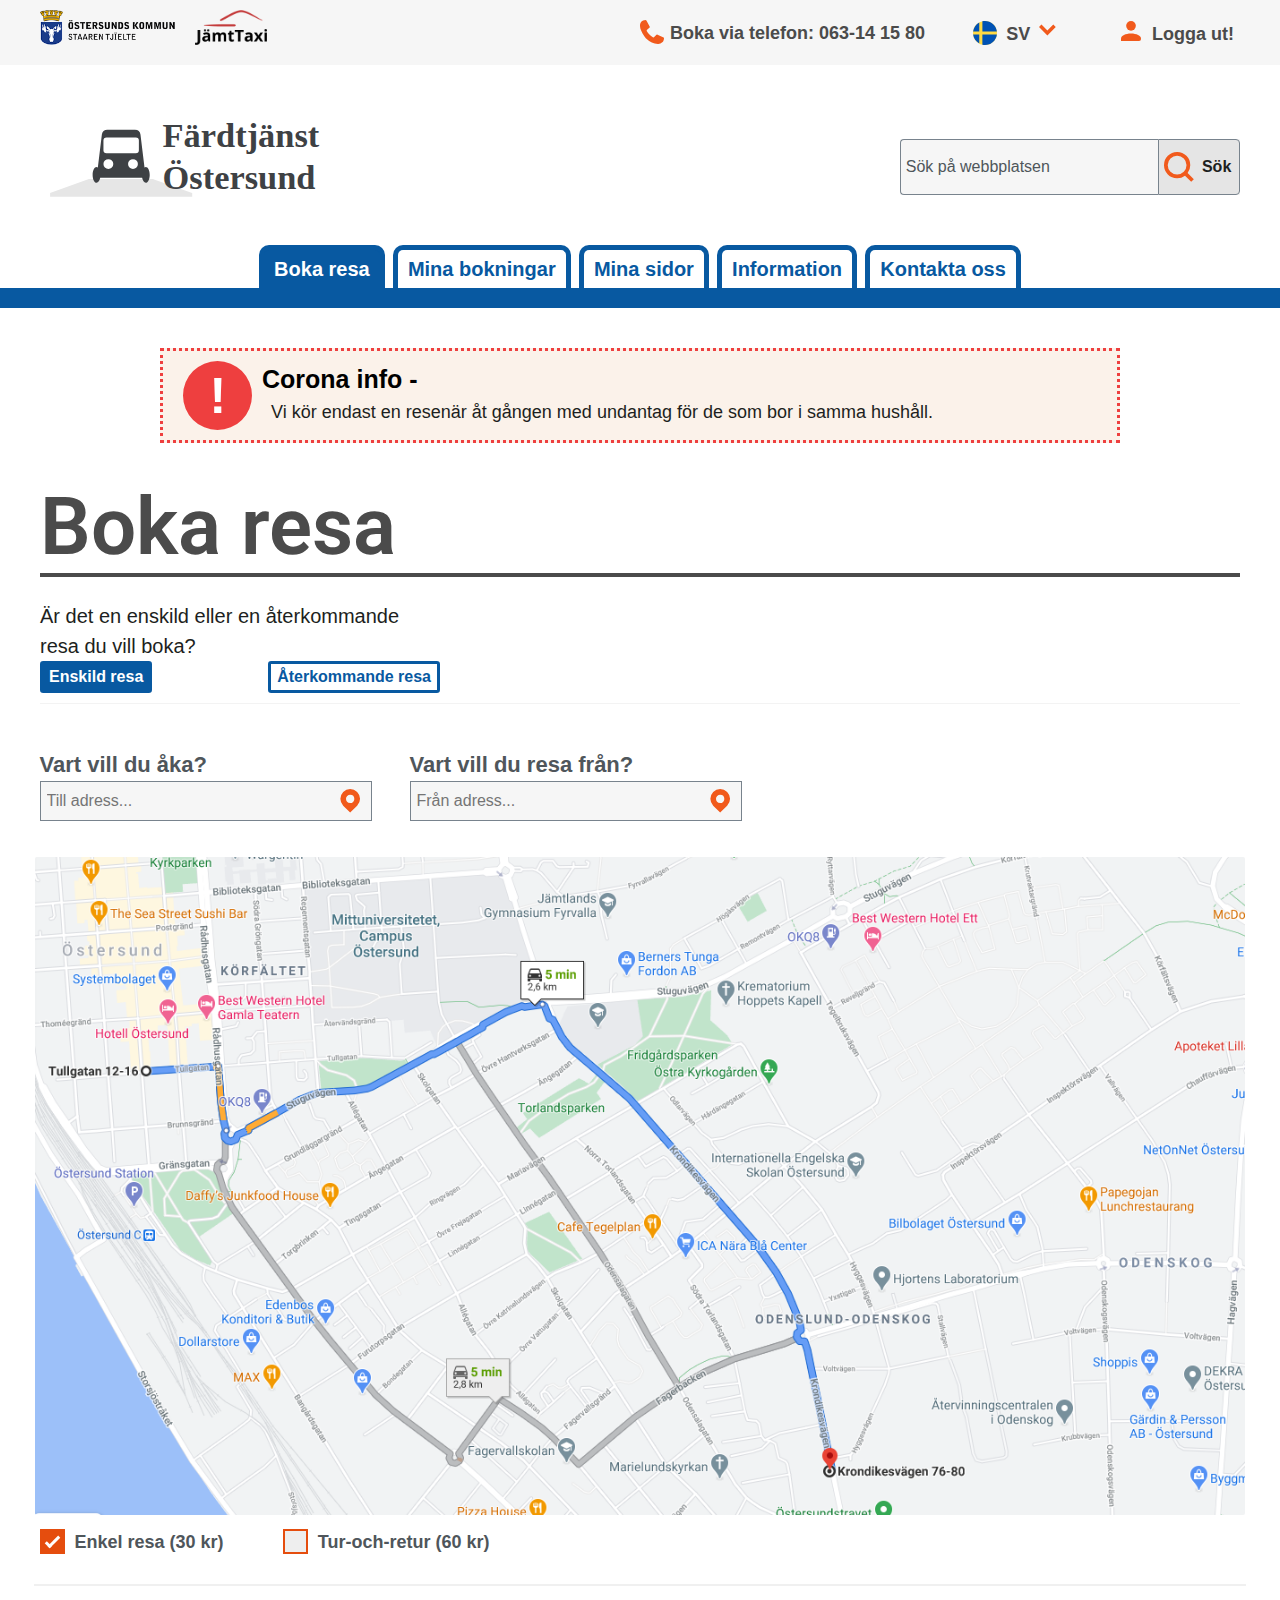
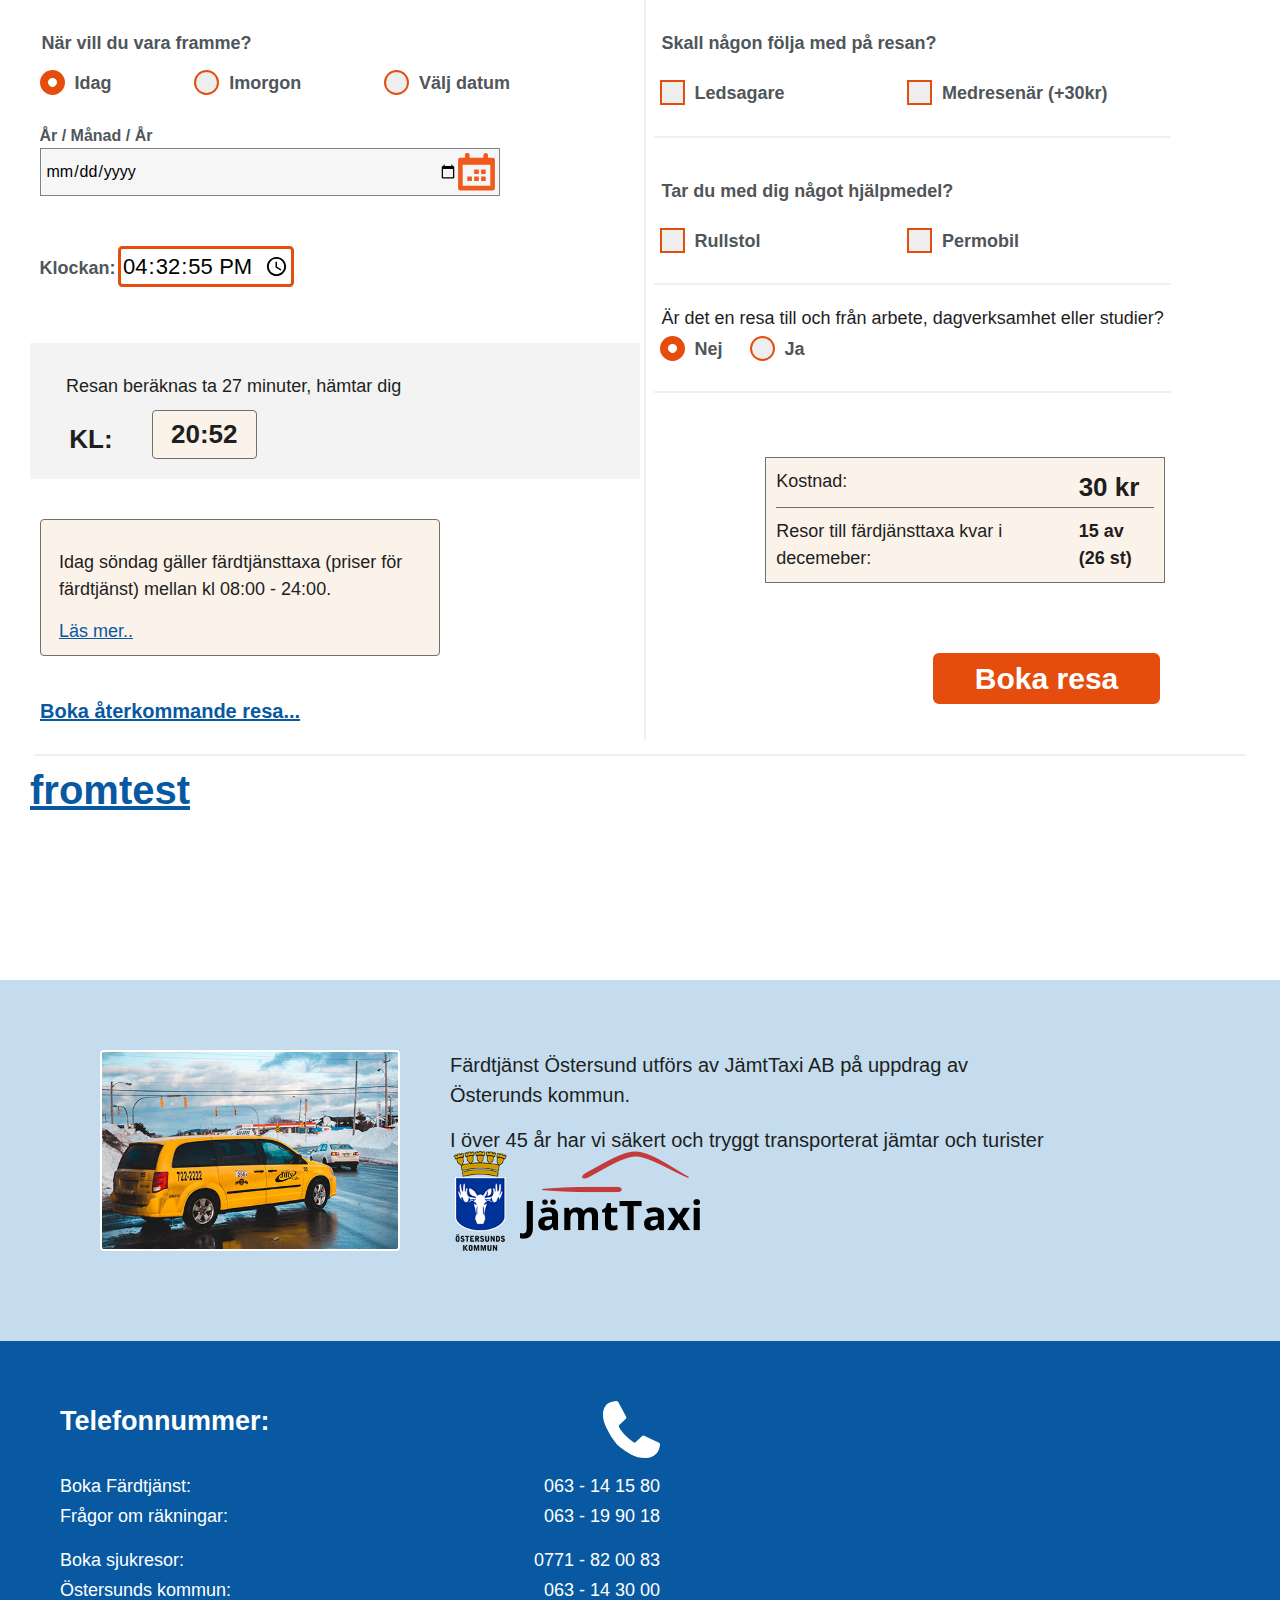
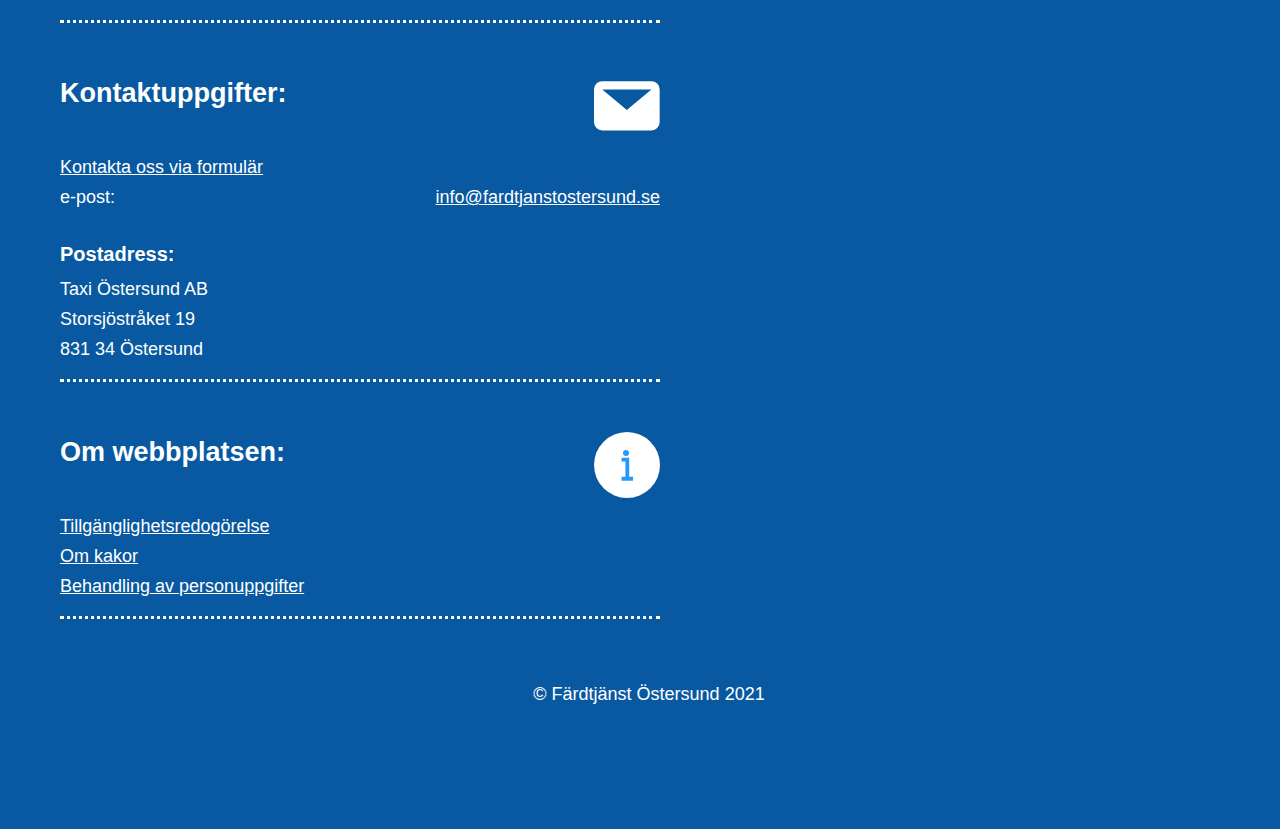
<file: index.html>
<!DOCTYPE html>
<html lang="en">
  <head>
    <meta charset="UTF-8" />
    <meta http-equiv="X-UA-Compatible" content="IE=edge" />
    <meta name="viewport" content="width=device-width, initial-scale=1.0" />
    <link rel="stylesheet" href="css/style.css" />
    <title>Färdtjänst Östersund - Boka din resa här.</title>
  </head>
  <body>
    <header>
      <!--Only small blue line form mobile-->
      <div class="mobileTopLine"></div>
      <!-- uses max-width class 1220px-->
      <div class="mainHeaderWrapper">
        <!--Logotype, search-->
        <div class="mainHeaderArea1 maxWidth">
          <div class="logoWrapper">
            <a href="index.html">
              <img
                src="images/fardtjanst-logo.svg"
                alt="Logotyp Östersunds färdtjänst"
              />
            </a>
          </div>
          <div class="searchFieldWrapper">
            <form class="searchForm">
              <div class="fieldWrapper">
                <div class="inputWrapper">
                  <input
                    type="text"
                    id="searchInput"
                    class="inputField"
                    placeholder=" "
                  />
                  <label
                    id="searchInputLabel"
                    for="searchInput"
                    class="inputLabel"
                    >Sök på webbplatsen</label
                  >
                </div>
                <button
                  class="searchBtn"
                  aria-label="Sök"
                  aria-expanded="false"
                >
                  <span class="flexSpan">
                    <img
                      src="images/search_orange.svg"
                      alt="Förstoringsglas till sökknapp"
                    /><span class="btnText">Sök</span>
                  </span>
                </button>
              </div>
            </form>
          </div>
          <div class="searchAndMenuWrapper">
            <div class="searchWrapper">
              <button
                class="expandSearchBtn"
                aria-label="Sök"
                aria-expanded="false"
              >
                <img
                  src="images/search_orange.svg"
                  alt="Förstoringsglas till sökknapp"
                /><span class="btnText">Sök</span>
              </button>
            </div>
            <div class="hamburgerWrapper">
              <button
                aria-label="Öppna meny"
                class="hamburgerBtn btnText"
                aria-expanded="false"
              >
                <img
                  src="images/HamburgerMenu.svg"
                  alt="Menyknapp, öppna meny"
                />
              </button>
            </div>
          </div>
        </div>
        <div class="navHolder">
          <div class="mobileTopLine"></div>
          <nav role="navigation" aria-label="Primary menu">
            <div class="closeBtnWrapper">
              <button
                aria-label="Stäng meny"
                onclick="closeFunction()"
                class="closeBtn BtnText"
              >
                <img
                  src="images/Close.svg"
                  alt="Ikon för att stänga naviagationen"
                />
              </button>
            </div>
            <div class="verticalDiv">
              <ul>
                <li class="activeLi">
                  <a class="menuText" href="#start">Boka resa</a>
                </li>
                <li>
                  <a class="menuText" href="#start">Mina bokningar</a>
                </li>
                <li>
                  <a class="menuText" href="#start">Mina sidor</a>
                </li>
                <li>
                  <a class="menuText" href="#start">Information</a>
                </li>
                <li>
                  <a class="menuText" href="#start">Kontakta oss</a>
                </li>
                <li>
                  <a class="menuText" href="#start">Logga ut</a>
                </li>
              </ul>
            </div>
          </nav>
          <div class="blueLine"></div>
        </div>
        <!-- End mainHeaderWrapper-->
      </div>
      <!-- Full Max width-->
      <div class="topBarContainer">
        <!-- Max width 1220px-->
        <div class="topBar maxWidth">
          <!-- For icons and stuff, only show on screensize 500px and more-->
          <div class="leftHolderTopBar">
            <div class="topBarLogos">
              <a href="#" aria-hidden="true" tabindex="-1">
                <img
                  src="images/ostersunds-kommun-w250.png"
                  alt="Logotyp Östersunds kommun"
                />
              </a>
            </div>
            <div class="topBarLogos" aria-hidden="true">
              <a href="#" aria-hidden="true" tabindex="-1">
                <img src="images/jamttaxi_2.png" alt="Logotyp Jämttaxi AB" />
              </a>
            </div>
          </div>
          <div class="rightHolderTopBar">
            <ul>
              <li>
                <div
                  class="phoneDiv"
                  tabindex="1"
                  aria-labelledby="telefonBokning"
                >
                  <span>
                    <img
                      class="flagga"
                      src="images/Phone.svg"
                      alt="ikon telefon"
                    />
                  </span>
                  <span id="telefonBokning" class="spanInfoBtnText">
                    Boka via telefon: 063-14 15 80</span
                  >
                </div>
              </li>
              <li>
                <button
                  class="langDiv"
                  tabindex="1"
                  aria-label="Öppna meny för att välja språk"
                >
                  <span>
                    <img
                      class="flagga"
                      src="images/sweden-svgrepo-com.svg"
                      alt="ikon svenska flaggan"
                    />
                  </span>
                  <span class="spanInfoBtnText"> SV </span>
                  <span>
                    <img
                      class="downArrow"
                      src="images/Down arrow small.svg"
                      alt="ikon nedåtpil"
                    />
                  </span>
                </button>
              </li>
              <li>
                <button tabindex="1" class="logOutBtn" aria-labelledby="logOut">
                  <img
                    src="images/Profile.svg"
                    alt="Figur föreställande en gubbe"
                  />
                  <span id="logOut" class="spanInfoBtnText">Logga ut!</span>
                </button>
              </li>
            </ul>
          </div>
        </div>
      </div>
      <div class="extraInfoContainer maxWidth">
        <div class="extraInfoWrapper">
          <div class="warningIconWrapper">
            <img src="images/varning.svg" alt="Varningsskylt" />
          </div>
          <div tabindex="0" class="infoTextWrapper">
            <h2>Corona info -</h2>
            <p>
              Vi kör endast en resenär åt gången med undantag för de som bor i
              samma hushåll.
            </p>
          </div>
        </div>
      </div>
    </header>
    <main class="maxWidth">
      <div class="mainWrapper">
        <section class="mainHeader">
          <h1 id="boka" tabindex="0">Boka resa</h1>

          <nav id="typeOfTrip" role="navigation" aria-label="Secondary menu">
            <p id="sec-nav-text">
              Är det en enskild eller en återkommande resa du vill boka?
            </p>
            <ul class="ulTypeOfTrip" aria-labelledby="sec-nav-text">
              <li>
                <button class="bookBtn bookBtnActive">Enskild resa</button>
              </li>
              <li>
                <button class="bookBtn bookBtnNonActive">
                  Återkommande resa
                </button>
              </li>
            </ul>
          </nav>
        </section>
        <form class="mainForms" aria-labelledby="boka">
          <fieldset class="fieldAddress fieldSetting">
            <legend>Välj adress att åka till och från</legend>
            <div class="addressContainer">
              <div class="addressWrapper">
                <label class="h2Label" for="addressTo">
                  Vart vill du åka?
                </label>
                <br />
                <div class="inputFieldsIconWrapper">
                  <input
                    type="text"
                    id="addressTo"
                    placeholder="Till adress..."
                  />
                  <div class="inputIconWrapper">
                    <img
                      src="images/Places.svg"
                      alt="Ikon som illustrerar plats"
                    />
                  </div>
                </div>
              </div>
              <div class="addressWrapper">
                <label class="h2Label" for="addressPickupinput">
                  Vart vill du resa från?
                </label>
                <br />
                <div class="inputFieldsIconWrapper">
                  <input
                    type="text"
                    id="addressPickupinput"
                    placeholder="Från adress..."
                  />
                  <div class="inputIconWrapper">
                    <img
                      src="images/Places.svg"
                      alt="Ikon som illustrerar plats"
                    />
                  </div>
                </div>
              </div>
            </div>
          </fieldset>
          <div class="mapImgWrapper">
            <img
              src="images/karta.png"
              alt="Bild på karta att välja vart du vill resa till och från"
            />
          </div>
          <fieldset class="fieldSetting fieldSetting2">
            <legend>Enkel eller tur-och-retur resa?</legend>

            <div class="checkBoxWrapper">
              <label class="labelContainer h2Label h3Label"
                >Enkel resa (30 kr)
                <input
                  type="radio"
                  checked="checked"
                  name="radioBoxTravelType"
                />
                <span class="checkmark"></span>
              </label>
              <label class="labelContainer h2Label h3Label"
                >Tur-och-retur (60 kr)
                <input type="radio" name="radioBoxTravelType" />
                <span class="checkmark"></span>
              </label>
            </div>
          </fieldset>
          <div class="lineDiv"></div>
          <div class="bigScreenDubbelRows">
            <div class="rowLeftIndex">
              <fieldset
                class="fieldSetting maxField"
                aria-labelledby="legendWhen"
                tabindex="0"
              >
                <legend id="legendWhen" class="showLegend">
                  När vill du vara framme?
                </legend>
                <div class="dateWrapper">
                  <div class="dateBoxWrapper">
                    <label
                      id="labelToday"
                      class="labelContainer dateLabel h2Label h3Label"
                    >
                      Idag
                      <input type="radio" checked="checked" name="radio" />
                      <span class="checkmark radioStyle"></span>
                    </label>
                    <label class="labelContainer dateLabel h2Label h3Label"
                      >Imorgon
                      <input type="radio" name="radio" />
                      <span class="checkmark radioStyle"></span>
                    </label>
                    <label class="labelContainer dateLabel h2Label h3Label"
                      >Välj datum
                      <input type="radio" name="radio" />
                      <span class="checkmark radioStyle"></span>
                    </label>
                  </div>
                  <div class="dateInWrapper">
                    <label for="inDate">År / Månad / År</label>
                    <div class="inputFieldsIconWrapper">
                      <input
                        class="inputSettings"
                        type="date"
                        id="inDate"
                        name="inDate"
                        role="dialog"
                      />
                      <img
                        src="images/Calendar.svg"
                        alt="Ikon föreställande kalender"
                      />
                    </div>
                  </div>
                  <label class="h3Label" for="timeIn">Klockan:</label>
                  <input
                    class="inputTime"
                    type="time"
                    value="16:32:55"
                    id="timeIn"
                    name="timeIn"
                    min="00:00"
                    max="23:59"
                    required
                  />
                </div>
              </fieldset>

              <div
                class="takeTimeWrapper"
                tabindex="0"
                role="contentinfo"
                aria-labelledby="pWhen klockanText timeWhen"
              >
                <p id="pWhen">Resan beräknas ta 27 minuter, hämtar dig</p>
                <div class="klockanWrapp">
                  <span id="klockanText">KL:</span>
                  <div class="klBackground">
                    <span id="timeWhen">20:52</span>
                  </div>
                </div>
              </div>
              <div class="taxainfo" tabindex="0" aria-labelledby="ptaxiInfo">
                <p id="ptaxiInfo">
                  Idag söndag gäller färdtjänsttaxa (priser för färdtjänst)
                  mellan kl 08:00 - 24:00.
                </p>
                <a class="underLineLink" href="#">Läs mer..</a>
              </div>
              <h2 class="aterkommandeLink">
                <a href="#">Boka återkommande resa...</a>
              </h2>
            </div>
            <div class="lineDiv"></div>
            <div class="rowRightIndex">
              <fieldset
                class="fieldSetting"
                aria-labelledby="legendCompany"
                tabindex="0"
              >
                <legend id="legendCompany" class="showLegend">
                  Skall någon följa med på resan?
                </legend>
                <div class="checkBoxWrapper padding-top">
                  <label class="labelContainer labelProcent h2Label h3Label"
                    >Ledsagare
                    <input type="checkbox" />
                    <span class="checkmark"></span>
                  </label>
                  <label class="labelContainer labelProcent h2Label h3Label"
                    >Medresenär (+30kr)
                    <input type="checkbox" />
                    <span class="checkmark"></span>
                  </label>
                </div>
              </fieldset>
              <div class="lineDiv"></div>
              <fieldset
                class="fieldSetting"
                aria-labelledby="legendHelp"
                tabindex="0"
              >
                <legend id="legendHelp" class="showLegend">
                  Tar du med dig något hjälpmedel?
                </legend>
                <div class="checkBoxWrapper padding-top">
                  <label class="labelContainer labelProcent h2Label h3Label"
                    >Rullstol
                    <input type="checkbox" />
                    <span class="checkmark"></span>
                  </label>
                  <label class="labelContainer labelProcent h2Label h3Label"
                    >Permobil
                    <input type="checkbox" />
                    <span class="checkmark"></span>
                  </label>
                </div>
              </fieldset>
              <div class="lineDiv"></div>
              <fieldset
                class="fieldSetting fieldSetting2 workTravelField"
                aria-labelledby="legendTypeOfTravel"
                tabindex="0"
              >
                <legend id="legendTypeOfTravel" class="showLegend">
                  Är det en resa till och från arbete, dagverksamhet eller
                  studier?
                </legend>

                <div class="checkBoxWrapper">
                  <label class="labelContainer h2Label h3Label"
                    >Nej
                    <input type="radio" checked="checked" name="radioWork" />
                    <span class="checkmark radioStyle"></span>
                  </label>
                  <label class="labelContainer h2Label h3Label"
                    >Ja
                    <input type="radio" name="radioWork" />
                    <span class="checkmark radioStyle"></span>
                  </label>
                </div>
              </fieldset>
              <div class="lineDiv"></div>
              <div class="flexWidht">
                <div
                  class="checkOutWrapper"
                  tabindex="0"
                  aria-labelledby="sum somInkr travelLeft numberTravelLeft"
                >
                  <div class="flexCheckout"></div>
                  <div class="checkOutFlex priceWrapper">
                    <span id="sum" class="spanOne">Kostnad:</span
                    ><span id="somInkr" class="spanTwo">30 kr</span>
                  </div>
                  <div class="checkOutFlex travelsLeftWrapper">
                    <span id="travelLeft"
                      >Resor till färdjänsttaxa kvar i decemeber:</span
                    ><span id="numberTravelLeft">15 av (26 st)</span>
                  </div>
                </div>
              </div>
              <div class="bookWrapper">
                <a class="underLineLink" href="#återkommande"
                  >Boka återkommande resa</a
                >
                <button type="submit" class="standardBtn accentBtn">
                  Boka resa
                </button>
              </div>
            </div>
          </div>
        </form>
      </div>
      <div class="lineDiv"></div>
      <h2><a href="formtest.html">fromtest</a></h2>
    </main>
    <!--FOOTER-->
    <footer>
      <div class="lightBlueFooter">
        <div class="lightBlueFooterWrapper maxWidth">
          <div class="imgLightBlue">
            <img src="images/taxi_bild1.jpg" alt="Bild på taxibil" />
          </div>
          <div class="taxiInfo">
            <div class="taxiP">
              <p>
                Färdtjänst Östersund utförs av JämtTaxi AB på uppdrag av
                Österunds kommun.
              </p>
              <br />
              <p>
                I över 45 år har vi säkert och tryggt transporterat jämtar och
                turister
              </p>
            </div>
            <div class="taxiLogosWrapper">
              <div class="positionTaxi">
                <div class="imgHolder">
                  <div class="wrapImg">
                    <img
                      class="ostersund-img"
                      src="images/osd_kommun_beskuren.png"
                      alt="Östersunds kommunvapen, ikon"
                    />
                  </div>
                </div>
                <div class="imgHolder bottomImg">
                  <div class="wrapImg">
                    <img src="images/jamttaxi_2.png" alt="Jämttaxi logotyp" />
                  </div>
                </div>
              </div>
            </div>
          </div>
        </div>
      </div>
      <div class="blueFooter">
        <div class="blueFooterWrapper maxWidth">
          <div class="teleWrapper">
            <div class="teleHeaderIcon">
              <h2>Telefonnummer:</h2>
              <img src="images/Phone-white.svg" alt="Ikon, telefon" />
            </div>
            <ul class="li-p-wrapper" tabindex="0">
              <li>
                <p>Boka Färdtjänst:</p>
                <p>063 - 14 15 80</p>
              </li>
              <li>
                <p>Frågor om räkningar:</p>
                <p>063 - 19 90 18</p>
              </li>
              <li class="li-extra-padding">
                <p>Boka sjukresor:</p>
                <p>0771 - 82 00 83</p>
              </li>
              <li>
                <p>Östersunds kommun:</p>
                <p>063 - 14 30 00</p>
              </li>
            </ul>
          </div>
          <div class="teleWrapper">
            <div class="teleHeaderIcon">
              <h2>Kontaktuppgifter:</h2>
              <img src="images/Messages_white.svg" alt="Ikon, brev" />
            </div>
            <ul class="li-p-wrapper" tabindex="0">
              <li>
                <a class="whiteLink" href="#">Kontakta oss via formulär</a>
              </li>
              <li>
                <p>e-post:</p>
                <a class="whiteLink" href="mailto:info@fardtjanstostersund.se"
                  >info@fardtjanstostersund.se</a
                >
              </li>
            </ul>
            <h3 id="postAddress">Postadress:</h3>
            <ul class="li-p-wrapper" tabindex="0" aria-labelledby="postAddress">
              <li>
                <p>Taxi Östersund AB</p>
              </li>
              <li>
                <p>Storsjöstråket 19</p>
              </li>
              <li>
                <p>831 34 Östersund</p>
              </li>
            </ul>
          </div>
          <!---->
          <div class="teleWrapper">
            <div class="teleHeaderIcon">
              <h2>Om webbplatsen:</h2>
              <img src="images/Info_icon_white.svg" alt="Ikon, Information" />
            </div>
            <ul class="li-p-wrapper" tabindex="0">
              <li>
                <a class="whiteLink" href="#">Tillgänglighetsredogörelse</a>
              </li>
              <li>
                <a class="whiteLink" href="#">Om kakor</a>
              </li>
              <li>
                <a class="whiteLink" href="#">Behandling av personuppgifter</a>
              </li>
            </ul>
          </div>
          <!---->
          <div class="copyRightWrapper">
            <div class="textCopy">
              <p>&copy; Färdtjänst Östersund 2021</p>
            </div>
          </div>
        </div>
      </div>
    </footer>
    <script src="js/main.js"></script>
  </body>
</html>
</file>
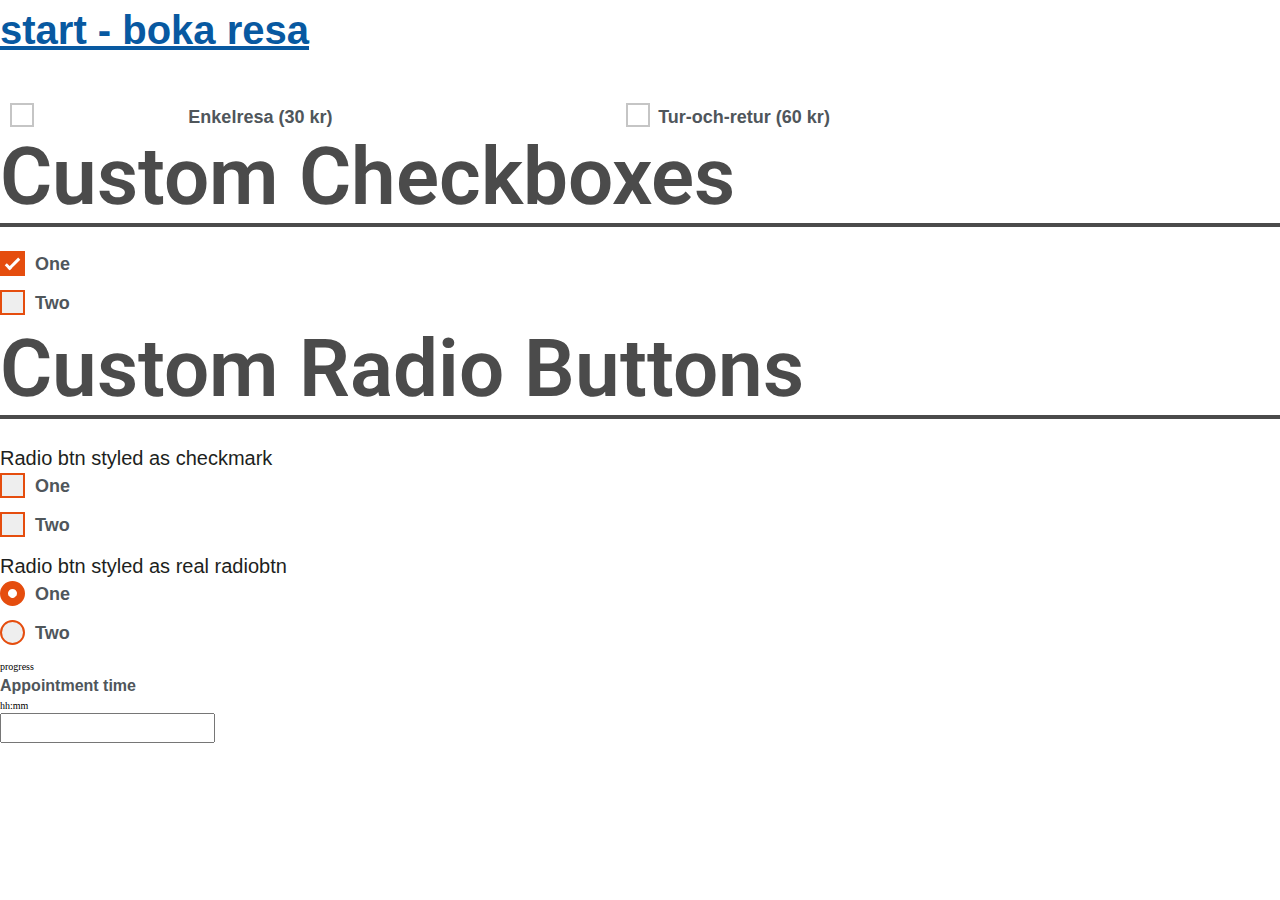
<file: formtest.html>
<!DOCTYPE html>
<html lang="en">
  <head>
    <meta charset="UTF-8" />
    <meta http-equiv="X-UA-Compatible" content="IE=edge" />
    <meta name="viewport" content="width=device-width, initial-scale=1.0" />
    <link rel="stylesheet" href="css/style.css" />
    <title>Färdtjänst Östersund - Boka din resa här.</title>
  </head>
  <body>
    <header>
      <h2><a href="index.html">start - boka resa</a></h2>
    </header>
    <main>
      <div class="mainWrapper">
        <form>
          <fieldset class="fieldReturn fieldSetting">
            <legend>Enkel eller tur-och-retur resa?</legend>
            <div class="flexCheckBoxesWrapper">
              <div class="checkBoxWrapper"></div>

              <div class="c-checkbox c-checkbox--svg">
                <input class="sr-only" id="cs1" type="checkbox" />
                <label
                  for="cs1"
                  class="
                    h2Label
                    h3Label
                    c-checkbox__label c-checkbox__label--svg
                  "
                  for="cs"
                >
                  <svg viewBox="0 0 100 100">
                    <path
                      class="path"
                      fill="none"
                      stroke="#000"
                      stroke-width="13"
                      stroke-linecap="round"
                      stroke-linejoin="round"
                      stroke-miterlimit="10"
                      d="M12.1 52.1l24.4 24.4 53-53"
                    />
                  </svg>
                  Enkelresa (30 kr)
                </label>
                <div class="c-checkbox c-checkbox--svg">
                  <input class="sr-only" id="cs2" type="checkbox" />
                  <label
                    for="cs2"
                    class="
                      h2Label
                      h3Label
                      c-checkbox__label c-checkbox__label--svg
                    "
                    for="cs"
                  >
                    <svg viewBox="0 0 100 100">
                      <path
                        class="path"
                        fill="none"
                        stroke="#000"
                        stroke-width="13"
                        stroke-linecap="round"
                        stroke-linejoin="round"
                        stroke-miterlimit="10"
                        d="M12.1 52.1l24.4 24.4 53-53"
                      />
                    </svg>
                    Tur-och-retur (60 kr)
                  </label>
                </div>
                <br />
              </div>
            </div>
          </fieldset>
          <h1>Custom Checkboxes</h1>
          <label class="labelContainer h2Label h3Label"
            >One
            <input type="checkbox" checked="checked" />
            <span class="checkmark"></span>
          </label>
          <label class="labelContainer h2Label h3Label"
            >Two
            <input type="checkbox" />
            <span class="checkmark"></span>
          </label>
          <h1>Custom Radio Buttons</h1>
          <p>Radio btn styled as checkmark</p>
          <label class="labelContainer h2Label h3Label"
            >One
            <input type="radio" checked="checked" name="radio" />
            <span class="checkmark"></span>
          </label>
          <label class="labelContainer h2Label h3Label"
            >Two
            <input type="radio" name="radio" />
            <span class="checkmark"></span>
          </label>
          <p>Radio btn styled as real radiobtn</p>
          <label class="labelContainer h2Label h3Label"
            >One
            <input type="radio" checked="checked" name="radio" />
            <span class="checkmark radioStyle"></span>
          </label>
          <label class="labelContainer h2Label h3Label"
            >Two
            <input type="radio" name="radio" />
            <span class="checkmark radioStyle"></span>
          </label>
        </form>
        <div
          id="percent-loaded"
          role="progressbar"
          aria-valuenow="75"
          aria-valuemin="0"
          aria-valuemax="100"
        >
          progress
        </div>

        <div class="usa-form-group">
          <label
            class="usa-label"
            id="appointment-time-label"
            for="appointment-time"
            >Appointment time</label
          >
          <div class="usa-hint" id="appointment-time-hint">hh:mm</div>
          <div class="usa-time-picker">
            <input
              class="usa-input"
              id="appointment-time"
              name="appointment-time"
              type="text"
              aria-describedby="appointment-time-label appointment-time-hint"
            />
          </div>
        </div>
      </div>
    </main>
  </body>
</html>
</file>
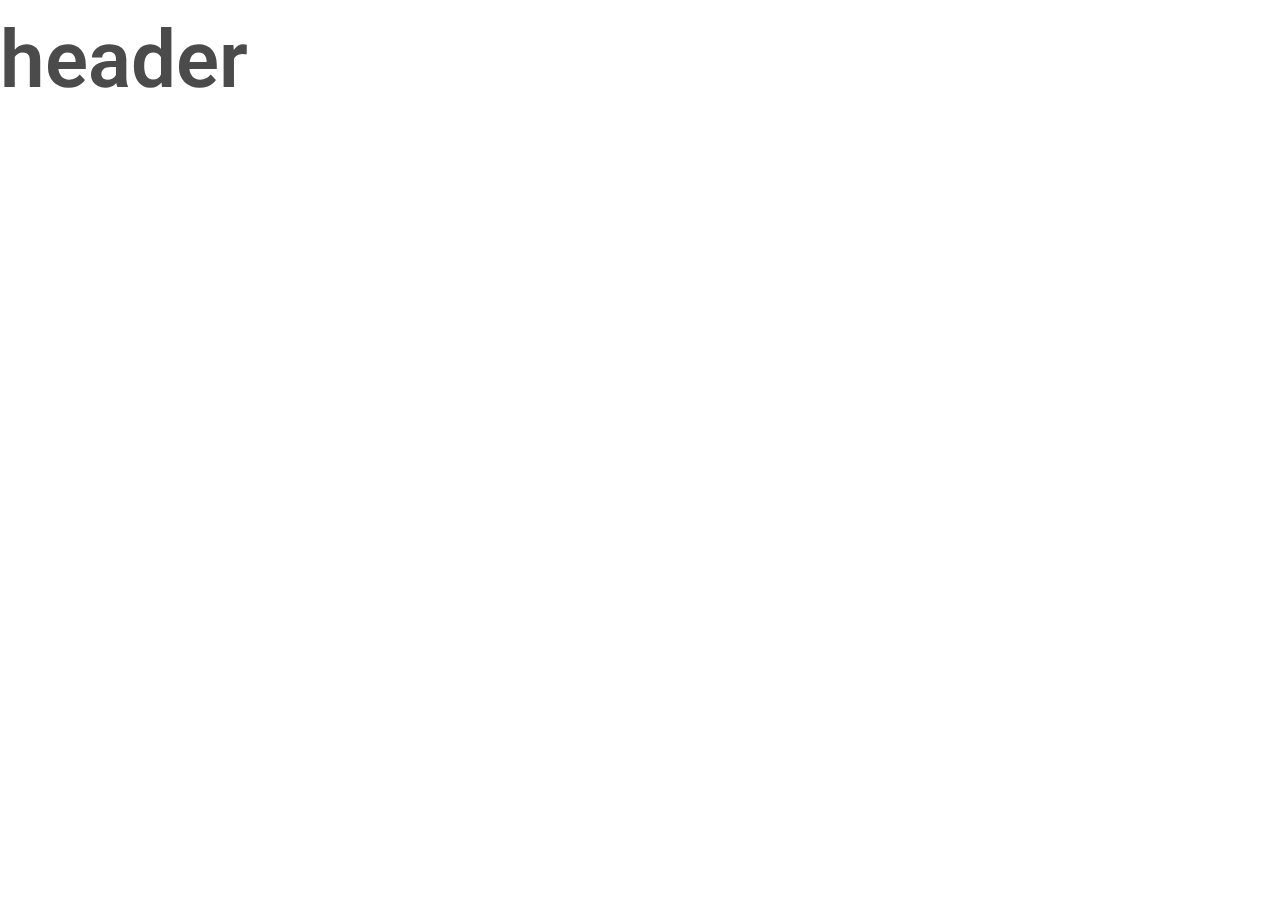
<file: header.html>
<!DOCTYPE html>
<html lang="en">
  <head>
    <meta charset="UTF-8" />
    <meta http-equiv="X-UA-Compatible" content="IE=edge" />
    <link rel="stylesheet" href="css/style.css" />
    <meta name="viewport" content="width=device-width, initial-scale=1.0" />
    <title>Document</title>
  </head>
  <body>
    <header>
      <h1>header</h1>
    </header>
  </body>
</html>
</file>
<file: css/style.css>
@charset "UTF-8";
@import url("https://fonts.googleapis.com/css2?family=Roboto:wght@500;700;900&display=swap");
/* Sitecolors*/
/* Also used in toparea of header*/
/* Font colors*/
/* for responsive*/
h1 {
  font-family: "Roboto", sans-serif;
  color: #4B4B4B;
  font-weight: 600;
  font-size: 4rem;
}
@media (min-width: 500px) {
  h1 {
    font-size: 6rem;
  }
}
@media (min-width: 960px) {
  h1 {
    font-size: 8rem;
  }
}

h2 {
  font-family: Arial, Helvetica, sans-serif;
  font-size: 2.2rem;
}
@media (min-width: 500px) {
  h2 {
    font-size: 3rem;
  }
}
@media (min-width: 960px) {
  h2 {
    font-size: 4rem;
  }
}

.bookingh2 {
  color: #4B4B4B;
}

.h2-dark {
  color: #1D1F21;
}

h3 {
  font-family: Arial, Helvetica, sans-serif;
  font-size: 2rem;
}

h4 {
  font-family: Arial, Helvetica, sans-serif;
  font-size: 1.6rem;
  font-weight: bold;
}
@media (min-width: 500px) {
  h4 {
    font-size: 2.2rem;
  }
}
@media (min-width: 960px) {
  h4 {
    font-size: 2.6rem;
  }
}

a {
  color: #0859A1;
}

p {
  font-family: Arial, Helvetica, sans-serif;
  color: #1D1F21;
  font-weight: normal;
  font-size: 1.6rem;
}
@media (min-width: 500px) {
  p {
    font-size: 1.8rem;
  }
}
@media (min-width: 960px) {
  p {
    font-size: 2rem;
  }
}

.underLineLink {
  font-family: Arial, Helvetica, sans-serif;
  color: #0859A1;
  font-weight: normal;
  text-decoration: underline;
  font-size: 1.4rem;
}
.underLineLink :hover {
  font-weight: bold;
}

.underLineLink:hover {
  font-weight: bold;
}

.whiteLink {
  font-family: Arial, Helvetica, sans-serif;
  font-size: 1.8rem;
  color: #ffffff;
}

.whiteLink:hover {
  font-weight: bold;
  transition: 0.3s;
}

.fontRed {
  color: #D53535;
}

/* CSS Document */
/* Box sizing rules */
*, *::before, *::after {
  box-sizing: border-box;
}

/* Remove default padding */
/*
ul[class], ol[class] {
    padding: 0;
}*/
/* Remove default margin, kanske lägga till a också? */
body, h1, h2, h3, h4, p, a, ul[class], ol[class], li, figure, figcaption, blockquote, dl, dd {
  margin: 0;
}

/* Set core body defaults */
html {
  scroll-behavior: smooth;
  font-size: 62.5%;
}

body {
  min-height: 100vh;
  scroll-behavior: smooth;
  /*text-rendering: optimizeSpeed; denna egenskap validerar ej*/
  line-height: 1.5;
}

/* Remove list styles on ul, ol elements with a class attribute */
/*
ul[class], ol[class] {
    list-style: none;
}*/
/* A elements that don't have a class get default styles 
Validerar ej: Egenskap text-decoration-skip-ink finns inte : auto */
/*a:not([class]) {
  text-decoration-skip-ink: auto;
}*/
/* Make images easier to work with */
img, picture, source {
  max-width: 100%;
  display: block;
  border-radius: 2px;
}

/* Natural flow and rhythm in articles by default */
/*article>*+* {
    margin-top: 1em;
}*/
/* Inherit fonts for inputs and buttons */
input, button, textarea, select {
  font: inherit;
}

/* Plockar bort padding på vänster sida för listor*/
ul {
  padding-left: 0;
}

/* ------------------END CLEARING OF SETTINGS ---------------------------------------*/
.maxWidth {
  max-width: 1220px;
  margin: 0 auto;
}

.body {
  background-color: #ffffff;
}

ul {
  list-style-type: none;
}

.bottomDiv {
  display: flex;
  align-items: flex-end;
  height: 100%;
}

.centerDiv {
  display: flex;
  flex-direction: column;
  justify-content: center;
}

.firstArticle {
  margin-top: 1em;
}

.mainHeader h1 {
  overflow-wrap: break-word;
}

button {
  transition: 0.3s;
  cursor: pointer;
}

.btnText {
  font-family: Arial, Helvetica, sans-serif;
  font-size: 1.4rem;
  color: #4B4B4B;
  font-weight: 600;
}

.searchBtn {
  border-right: solid 1px #78838D;
  border-top: solid 1px #78838D;
  border-bottom: solid 1px #78838D;
  border-left: solid 1px #78838D;
  border-radius: 0em 0.4em 0.4em 0em;
  padding: 0.7em 0.5em;
  background-color: #E5E5E5;
}

.searchBtn:hover {
  background-color: #F3F3F3;
}

.flexSpan {
  display: flex;
}
.flexSpan span {
  margin-right: 18px;
  color: #1D1F21;
  padding: 0.5em;
  font-size: 1.6rem;
}

.expandSearchBtn {
  background-color: #E5E5E5;
  border: none;
  border-radius: 0.2em;
  margin-top: 4px;
  padding-top: 4px;
  padding-right: 14px;
  padding-left: 14px;
  cursor: pointer;
  margin-right: 0.6em;
  transition: all 0.5s ease-in-out;
}
@media (min-width: 500px) {
  .expandSearchBtn {
    display: none;
  }
}

.hamburgerBtn {
  background-color: #0859A1;
  padding: 1em;
  border: none;
  cursor: pointer;
}

.closeBtn {
  background-color: #0859A1;
  padding: 1em;
  border: none;
  cursor: pointer;
  float: right;
}
@media (min-width: 500px) {
  .closeBtn {
    display: none;
  }
}

.spanInfoBtnText {
  font-family: Arial, Helvetica, sans-serif;
  font-size: 1.4rem;
  font-weight: bold;
  color: #4B4B4B;
}
@media (min-width: 960px) {
  .spanInfoBtnText {
    font-size: 1.8rem;
  }
}

.logOutBtn {
  background: none;
  border: none;
  display: flex;
  justify-content: space-between;
  cursor: pointer;
  width: 100%;
}
.logOutBtn img {
  padding-left: 1em;
  max-height: 20px;
}
.logOutBtn span {
  padding-left: 0.6em;
}

.bookBtn {
  border: solid 3px #0859A1;
  background-color: #ffffff;
  border-radius: 0.2em;
  font-family: Arial, Helvetica, sans-serif;
  font-size: 1.6rem;
  font-weight: 600;
  color: #0859A1;
  cursor: pointer;
}

.bookBtn:hover {
  background-color: #C4DCEE;
  color: #0859A1;
}

.bookBtnNonActive:hover {
  background-color: #e0f2fa;
}

.bookBtnActive {
  background-color: #0859A1;
  color: #ffffff;
}

.c-checkbox {
  display: flex;
  justify-content: space-around;
}

label {
  user-select: none;
}

.sr-only {
  position: absolute;
  clip: rect(1px, 1px, 1px, 1px);
  padding: 0;
  border: 0;
  height: 1px;
  width: 1px;
  overflow: hidden;
}

.c-checkbox {
  position: relative;
}

.c-checkbox--normal input:checked + .c-checkbox__label:before {
  border-color: #3863d9;
  background: url("https://www.a11ymatters.com/assets/images/patterns/checkbox/checkmark.svg") center/12px no-repeat;
}

.c-checkbox__label {
  cursor: pointer;
  display: inline-block;
}
.c-checkbox__label:before {
  content: "";
  display: inline-block;
  vertical-align: middle;
  width: 20px;
  height: 20px;
  border: 2px solid #c5c5c5;
  margin-right: 8px;
}
.c-checkbox__label:hover {
  color: #0859A1;
}

.c-checkbox input:focus:not(:focus-visible) {
  outline: none;
}

.c-checkbox input:focus + .c-checkbox__label {
  outline: dashed 2px lightgrey;
  outline-offset: 5px;
}

.c-checkbox--svg input:checked + .c-checkbox__label--svg:before {
  background: #E54D0E;
  border-color: #E54D0E;
}
.c-checkbox--svg input:checked + .c-checkbox__label--svg .path {
  stroke: #fff;
  stroke-dashoffset: 0;
}

.c-checkbox__label--svg {
  padding-left: 32px;
}
.c-checkbox__label--svg:before {
  position: absolute;
  left: 0;
  top: -1px;
  width: 24px;
  height: 24px;
  transition: all 0.35s ease-out;
}
.c-checkbox__label--svg svg {
  position: absolute;
  left: 4px;
  top: 3px;
  width: 15px;
  height: 15px;
}
.c-checkbox__label--svg .path {
  stroke-dashoffset: 111.46px;
  stroke-dasharray: 111.46px;
  stroke: #E54D0E;
  transition: all 0.35s ease-out;
}

/* styled both as classic radio buttons, radiobuttons
as checkmarks and normal checkmarks.
// https://www.w3schools.com/howto/howto_css_custom_checkbox.asp
/* The container */
.labelContainer {
  display: block;
  position: relative;
  padding-left: 35px;
  margin-bottom: 12px;
  cursor: pointer;
  font-size: 22px;
  -webkit-user-select: none;
  -moz-user-select: none;
  -ms-user-select: none;
  user-select: none;
}

.labelContainer input:checked ~ .checkmark:after {
  display: block;
}

/* Hide the browser's default radio button */
.labelContainer input {
  position: absolute;
  opacity: 0;
  cursor: pointer;
  right: 0;
}

/* Create a custom radio button */
.checkmark {
  position: absolute;
  top: 0;
  left: 0;
  height: 25px;
  width: 25px;
  background-color: #eee;
  border-radius: 1%;
}

.checkmarkWhiteBg {
  background-color: #ffffff;
}

.labelContainer input ~ .checkmark {
  border: solid 2px #E54D0E;
}

/* On mouse-over, add a grey background color */
.labelContainer:hover input ~ .checkmark {
  background-color: #ccc;
}

/* When the radio button is checked, add a blue background */
.labelContainer input:checked ~ .checkmark {
  background-color: #E54D0E;
}

/* Create the indicator (the dot/circle - hidden when not checked) */
.checkmark:after {
  content: "";
  position: absolute;
  display: none;
}

/* Show the indicator (dot/circle) when checked */
.labelContainer input:checked ~ .checkmark:after {
  display: block;
}

.labelContainer:hover {
  color: #0859A1;
}

/* Style the indicator (dot/circle) */
.labelContainer .checkmark:after {
  left: 7px;
  top: 2px;
  width: 7px;
  height: 15px;
  border: solid white;
  border-width: 0 3px 3px 0;
  -webkit-transform: rotate(45deg);
  -ms-transform: rotate(45deg);
  transform: rotate(45deg);
}

.radioStyle {
  border-radius: 50%;
}

.labelContainer .radioStyle:after {
  top: 6px;
  left: 6px;
  width: 9px;
  height: 9px;
  border-radius: 50%;
  background: white;
}

.standardBtn {
  border: solid 3px #E54D0E;
  background-color: #ffffff;
  border-radius: 0.2em;
  font-family: Arial, Helvetica, sans-serif;
  font-size: 1.6rem;
  font-weight: 600;
  color: #E54D0E;
  cursor: pointer;
}

.standardBtn:hover {
  background-color: #C4DCEE;
}

.accentBtn {
  font-size: 3rem;
  font-weight: 700;
  color: #ffffff;
  background-color: #E54D0E;
  padding: 0 1em;
  transition: 0.3s;
}

.accentBtn:hover {
  background-color: #ffffff;
  color: #E54D0E;
}

.billingUl table {
  margin-top: 1em;
  color: #1E1E1E;
  font-family: Arial, Helvetica, sans-serif;
  font-size: 1.6rem;
  border-bottom: solid 1px #F3F3F3;
  border-top: solid 1px #F3F3F3;
}
.billingUl table caption {
  font-size: 1.7rem;
  background-color: #FBF2EA;
}
.billingUl tr:nth-child(even) {
  background-color: #F3F3F3;
}

.tdColorRed {
  background-color: #D53535;
  font-weight: bold;
  color: #ffffff;
}

.tdColorGreen {
  background-color: #13a506;
  font-weight: bold;
  color: #ffffff;
}

.fontAwe {
  margin: 0em 0.5em 0em 0.2em;
}

.articleSection {
  margin-top: 4em;
}

.greyArticleSection {
  margin: 4em -1em 0em -1em;
  padding: 0em 1em 0em 1em;
  background-color: #F3F3F3;
}
.greyArticleSection h2 {
  padding-top: 0.5em;
}

.travelWrapper {
  display: flex;
  justify-content: space-between;
  max-width: 700px;
}
.travelWrapper span {
  color: #4F565B;
  font-family: Arial, Helvetica, sans-serif;
}

.bigNumber {
  font-size: 5rem;
  font-weight: 900;
}
@media (min-width: 500px) {
  .bigNumber {
    font-size: 7rem;
  }
}

#littleNumber {
  font-size: 1.4rem;
  font-weight: bold;
}
@media (min-width: 500px) {
  #littleNumber {
    font-size: 1.6rem;
  }
}

.sandBox {
  margin: 3em 0em;
  border: solid 1px #707070;
  border-radius: 0.4em;
  background-color: #FBF2EA;
  padding: 0.4em;
}

.travelBoxLeft {
  width: 70%;
  display: flex;
  align-items: center;
  text-align: center;
}

.travelBoxRight {
  width: 25%;
  display: flex;
  flex-direction: column;
  flex-wrap: wrap;
  justify-content: center;
  text-align: center;
}

a.skip-main {
  left: -999px;
  position: absolute;
  top: auto;
  width: 1px;
  height: 1px;
  overflow: hidden;
  z-index: -999;
}

a.skip-main:focus, a.skip-main:active {
  color: #fff;
  font-family: Arial, Helvetica, sans-serif;
  background-color: #0859A1;
  left: auto;
  top: auto;
  width: 30%;
  height: auto;
  overflow: auto;
  margin: 10px 35%;
  padding: 5px;
  border-radius: 15px;
  border: 4px solid #C4DCEE;
  text-align: center;
  font-size: 1.2em;
  z-index: 999;
}

.typeOfBookingWrapper {
  display: flex;
  max-width: 450px;
  flex-wrap: wrap;
  justify-content: space-between;
}
@media (min-width: 500px) {
  .typeOfBookingWrapper {
    max-width: 550px;
  }
}
.typeOfBookingWrapper li {
  padding-top: 1em;
  margin-right: 0.4em;
}

.blueLinks {
  color: #0859A1;
  text-decoration: underline;
  font-family: Arial, Helvetica, sans-serif;
  font-weight: bold;
  font-size: 1.8rem;
}

.blueLinks:hover {
  font-weight: 900;
  transition: all 0.1s ease-in;
}

.listOfBookings {
  margin-top: 3em;
}

.bookingArticle {
  background-color: #F3F3F3;
  margin: 4em -1em 0em -1em;
  padding: 2em 1em 1em 1em;
  border-radius: 0.2em;
}
@media (min-width: 500px) {
  .bookingArticle {
    padding-left: 2em;
  }
}
@media (min-width: 960px) {
  .bookingArticle {
    padding-left: 3em;
  }
}

.topBookingArticleWrapper {
  display: flex;
}

.imgTopBooking {
  max-width: 3em;
  margin-right: 2em;
}
@media (min-width: 500px) {
  .imgTopBooking {
    max-width: 4em;
  }
}
@media (min-width: 960px) {
  .imgTopBooking {
    max-width: 5em;
  }
}

.bookingSandWrapper {
  display: flex;
  max-width: 700px;
  color: #1E1E1E;
}
.bookingSandWrapper span {
  color: #4F565B;
  font-family: Arial, Helvetica, sans-serif;
}

.bookingSandBox {
  margin-top: 1em !important;
}

.bookingAdressWrapper {
  margin-top: 1.4em;
}

.bookingSandBox:first-child {
  margin-right: 0.6em !important;
}
@media (min-width: 500px) {
  .bookingSandBox:first-child {
    width: 250px;
  }
}

.changeBookingWrapper {
  display: flex;
  max-width: 70%;
  justify-content: space-between;
}
@media (min-width: 500px) {
  .changeBookingWrapper {
    max-width: 480px;
  }
}

.infoNav ul {
  list-style-type: disc;
  margin-left: 1em;
}
.infoNav ul li {
  margin: 0.6em 0;
}

.articleInfo {
  margin: 3em 0 1em 0;
  border-top: dashed 4px #707070;
}
@media (min-width: 500px) {
  .articleInfo {
    display: flex;
  }
}
.articleInfo h2 {
  color: #4F565B;
  font-weight: 900;
  margin: 1.7em 0 0.5em 0;
}

.infoSideDiv {
  margin-bottom: 1.2em;
}
@media (min-width: 500px) {
  .infoSideDiv {
    max-width: 57em;
    padding-right: 0.8em;
  }
}

.imgInfo {
  display: flex;
  align-items: end;
  width: 25%;
}

.smallerHeightImg {
  max-height: 200px;
}

.showDot {
  list-style: disc;
  margin-left: 1em !important;
}

#myBtn {
  display: none;
  position: fixed;
  font-family: Arial, Helvetica, sans-serif;
  bottom: 20px;
  right: 30px;
  z-index: 99;
  font-size: 1.6rem;
  border: none;
  outline: none;
  background-color: rgba(229, 77, 14, 0.8);
  box-shadow: 0 5px 10px -4px #707070;
  color: #ffffff;
  cursor: pointer;
  padding: 10px;
  border-radius: 50%;
  width: 50px;
  height: 50px;
}

#myBtn:hover {
  background-color: rgba(8, 89, 161, 0.9);
}

.upIcon {
  font-size: 2.3rem;
}

.UpSpan {
  font-family: Arial, Helvetica, sans-serif;
  margin-left: 2px;
}

.ulWrapp {
  margin-top: 2em;
}

.contact-ul li {
  display: flex;
  justify-content: space-between;
}

.open ul {
  margin-top: 0.7em;
}
.open ul li {
  display: flex;
  justify-content: space-between;
}

.openSand {
  width: 100%;
  margin: 1em 0;
}

.phoneAndAdressWrapper {
  margin: 4em 0em;
}
.phoneAndAdressWrapper article {
  margin-bottom: 5em;
}
@media (min-width: 500px) {
  .phoneAndAdressWrapper {
    display: flex;
    flex-direction: row;
    justify-content: space-between;
  }
}

.dashed-li {
  border-bottom: dashed 2px #e2e2e2;
  padding: 1em 0;
}

.red-li p {
  color: #D53535;
}

.divBox {
  width: 100%;
}

.labelInputDiv {
  display: flex;
  flex-direction: column;
}
.labelInputDiv textarea {
  font-family: Arial, Helvetica, sans-serif;
  font-size: 1.4rem;
}
.labelInputDiv input {
  margin-bottom: 0.8em !important;
}

@media (min-width: 500px) {
  .contactForm {
    max-width: 480px;
  }
}

.contactBtnsWrapper {
  display: flex;
}

.smallAccentBtn {
  color: #ffffff;
  background-color: #E54D0E;
  transition: 0.3s;
}

#contactWay {
  margin: 1em 0 0.3em 0;
}

.contactBtnsWrapper {
  margin: 2em 0;
  display: flex;
  justify-content: space-between;
  flex-wrap: wrap;
}
.contactBtnsWrapper button {
  margin-bottom: 1em;
  padding: 0.2em 2px;
}

.greyBtn {
  color: #ffffff;
  background-color: #78838D;
  transition: 0.3s;
  border: solid 3px #78838D;
}

.articleAccess {
  margin: 3em 0 1em 0;
  border-bottom: solid 1px #F3F3F3;
}
.articleAccess h2 {
  color: #4F565B;
  font-weight: 900;
  margin: 1.7em 0 0.5em 0;
}

main {
  margin: 0 auto;
}
main h1 {
  margin-bottom: 0.3em;
  padding-bottom: 6px;
  line-height: 1;
  border-bottom: solid 4px #4B4B4B;
}

.mainHeader {
  margin-right: 1em;
  margin-left: 1em;
  margin-top: 3em;
  margin-bottom: 3em;
  padding-bottom: 1em;
  padding-top: 1.4em;
  border-bottom: solid 1px #F3F3F3;
}

.ulTypeOfTrip {
  display: flex;
  justify-content: space-between;
}

#typeOfTrip {
  margin-top: 0.5em;
  max-width: 400px;
}

@media (min-width: 1200px) {
  .bigScreenDubbelRows {
    display: flex;
  }
}

@media (min-width: 500px) {
  .rowLeftIndex {
    width: 50%;
  }
}

input::placeholder {
  font-family: Arial, Helvetica, sans-serif;
}

input {
  font-family: Arial, Helvetica, sans-serif;
  font-size: 1.6rem;
}

.fieldSetting {
  margin-top: 4em;
  margin-bottom: 0em;
  border: none;
}
.fieldSetting legend {
  display: none;
}

.fieldSetting2 {
  margin-bottom: 0em;
  border: none;
}
.fieldSetting2 legend {
  display: none;
}

@media (min-width: 500px) {
  .maxField {
    max-width: 50em;
  }
}

.fieldSetting2 {
  margin-top: 1em;
}

legend {
  font-family: Arial, Helvetica, sans-serif;
  font-weight: 700;
  font-size: 1.8rem;
  color: #4F565B;
}

.showLegend {
  display: block !important;
}

@media (min-width: 500px) {
  .addressContainer {
    display: flex;
  }
}

@media (min-width: 500px) {
  .addressWrapper {
    width: 35em;
    margin-right: 2em;
  }
}
.addressWrapper input {
  width: 100%;
  min-height: 30px;
  border: none;
  background-color: inherit;
}

.h2Label {
  color: #4F565B;
  font-family: Arial, Helvetica, sans-serif;
  font-size: 1.8rem;
  font-weight: 700;
}
@media (min-width: 500px) {
  .h2Label {
    font-size: 2.2rem;
  }
}

.h3Label {
  font-size: 1.4rem;
}
@media (min-width: 500px) {
  .h3Label {
    font-size: 1.8rem;
  }
}

.inputFieldsIconWrapper {
  display: flex;
  border: solid 1px #78838D;
  background-color: #F6F6F6;
  padding: 4px;
  width: 95%;
  margin-bottom: 3em;
}

.inputIconWrapper {
  padding-right: 0.5em;
}
.inputIconWrapper img {
  height: 100%;
}

.mapImgWrapper {
  padding-left: 0.5em;
  padding-right: 0.5em;
}

.checkBoxWrapper {
  max-width: 35em;
  display: flex;
  flex-direction: row;
  flex-wrap: wrap;
}

.lineDiv {
  border: solid 1px #f0f0f0;
  margin: 4px;
  margin-top: 1em;
}

.dateWrapper {
  padding-top: 1em;
}

.dateInWrapper {
  margin-top: 1.5em;
  display: flex;
  flex-direction: column;
  margin-bottom: 2em;
}

.dateBoxWrapper {
  display: flex;
  flex-direction: row;
  flex-wrap: wrap;
  justify-content: space-between;
  margin-bottom: 1.5em;
}

.dateLabel {
  margin-right: 0.8em;
}

label {
  font-family: Arial, Helvetica, sans-serif;
  font-weight: 600;
  font-size: 1.6rem;
  color: #4F565B;
}

.inputSettings {
  width: 100%;
  min-height: 30px;
  border: none;
  background-color: inherit;
}

.takeTimeWrapper {
  margin-top: 5em;
  padding-top: 3em;
  padding-bottom: 2em;
  text-align: center;
  background-color: #F3F3F3;
}
.takeTimeWrapper p {
  font-size: 1.8rem;
}
@media (min-width: 500px) {
  .takeTimeWrapper {
    text-align: start;
  }
  .takeTimeWrapper p {
    padding-left: 2em;
  }
}

.klockanWrapp {
  margin-top: 1em;
  display: flex;
  flex-direction: row;
  flex-wrap: wrap;
  text-align: center;
}
.klockanWrapp span {
  width: 20%;
  font-family: Arial, Helvetica, sans-serif;
  font-weight: 700;
  font-size: 2rem;
  color: #1D1F21;
}
@media (min-width: 500px) {
  .klockanWrapp span {
    font-size: 2.6rem;
  }
}

#klockanText {
  padding-top: 0.4em;
}

.klBackground {
  border: solid 1px #707070;
  border-radius: 0.4em;
  background-color: #FBF2EA;
  padding: 0.4em 1.8em;
}

.taxainfo {
  margin-top: 6em;
  margin: 4em 1em;
  border: solid 1px #707070;
  border-radius: 0.4em;
  background-color: #FBF2EA;
  padding: 0.4em 1.8em 1em 1.8em;
}
.taxainfo p {
  font-size: 1.6rem;
  color: #1E1E1E;
  margin-bottom: 0.8em;
  margin-top: 1.4em;
}
@media (min-width: 500px) {
  .taxainfo p {
    font-size: 1.8rem;
  }
}
.taxainfo a {
  font-size: 1.8rem;
}
@media (min-width: 500px) {
  .taxainfo {
    max-width: 40em;
  }
}

.inputTime {
  border: solid 3px #E54D0E;
  border-radius: 0.2em;
  font-size: 2.2em;
}

.padding-top {
  padding-top: 2em;
}

.checkBoxWrapper {
  max-width: 45em;
  display: flex;
  flex-direction: row;
  flex-wrap: wrap;
  justify-content: space-between;
}
.checkBoxWrapper label:first-of-type {
  margin-right: clamp(0.4em, 1.5em, 2em);
}

.labelProcent {
  width: 45%;
}

.flexWidht {
  display: flex;
  justify-content: end;
}

.checkOutWrapper {
  background-color: #FBF2EA;
  border: solid 1px #707070;
  margin: 6em 1em 3em 1em;
  padding: 1em;
  max-width: 40em;
}

.checkOutFlex {
  display: flex;
  flex-direction: row;
  flex-wrap: wrap;
}
.checkOutFlex span {
  font-family: Arial, Helvetica, sans-serif;
  color: #1E1E1E;
}
.checkOutFlex span:nth-child(1) {
  width: 80%;
}
.checkOutFlex span:nth-child(2) {
  width: 20%;
}

.priceWrapper {
  border-bottom: solid 1px #707070;
}
.priceWrapper span {
  font-size: 1.8rem;
}
.priceWrapper span:nth-child(2) {
  font-size: 2rem;
  font-weight: 800;
}
@media (min-width: 500px) {
  .priceWrapper span:nth-child(2) {
    font-size: 2.6rem;
  }
}

.aterkommandeLink {
  display: none;
}
@media (min-width: 1200px) {
  .aterkommandeLink {
    display: block;
    margin-left: 0.5em;
    font-size: 2rem;
  }
}

.travelsLeftWrapper {
  padding-top: 1em;
}
.travelsLeftWrapper span:nth-child(1) {
  font-size: 1.8rem;
  font-weight: 500;
}
.travelsLeftWrapper span:nth-child(2) {
  font-size: 1.8rem;
  font-weight: 700;
}

.workTravelField {
  margin-top: 2em;
  display: flex;
  flex-direction: row;
  flex-wrap: wrap;
}
.workTravelField legend {
  font-size: 1.6rem;
  font-weight: 500;
  color: #1E1E1E;
}
@media (min-width: 500px) {
  .workTravelField legend {
    font-size: 1.8rem;
  }
}

.bookWrapper {
  display: flex;
  flex-direction: row;
  flex-wrap: wrap;
  justify-content: end;
  margin: 4em 1.5em 4em 1.5em;
}
.bookWrapper a {
  display: none;
}
.bookWrapper button {
  padding: 0 1.3em;
}

.formType2 {
  background-color: #F3F3F3;
  margin: 5em -1em 0em -1em;
  padding: 1em 0em;
}

.inputType2Wrapper {
  display: flex;
  flex-direction: row;
  flex-wrap: wrap;
  margin-top: 3em;
}
@media (min-width: 500px) {
  .inputType2Wrapper {
    flex-direction: column;
  }
}
.inputType2Wrapper label {
  width: 100%;
  max-width: 305px;
}
.inputType2Wrapper label input {
  width: 78%;
  font-weight: normal;
}

@media (min-width: 500px) {
  .elFlexo {
    display: flex;
  }
}

.inputBtnType2Wrapper {
  width: 100%;
  max-width: 305px;
  display: flex;
  justify-content: end;
}

.btnLinkText {
  border: none;
  background-color: transparent;
  color: #0859A1;
  text-decoration: underline;
  font-family: Arial, Helvetica, sans-serif;
  font-weight: bold;
  font-size: 1.8rem;
}

.btnLinkText:hover {
  font-weight: 900;
  transition: all 0.1s ease-in !important;
}

.legendh2 {
  color: #4B4B4B;
  font-family: Arial, Helvetica, sans-serif;
  font-weight: 700;
  font-size: 2.6rem;
}

.vertLabelWrapper {
  display: flex;
  flex-direction: column;
  padding-bottom: 1em;
}
.vertLabelWrapper label {
  width: 100%;
  max-width: 305px;
}
.vertLabelWrapper label input {
  width: 78%;
}
.vertLabelWrapper input {
  width: 100%;
  max-width: 305px;
}

.billingAdressWrapper {
  margin-top: 3em;
}

.billingBoxAdressWrapper {
  display: flex;
  flex-direction: row;
  flex-wrap: wrap;
  margin-bottom: 1.5em;
  margin-top: 1em;
}
.billingBoxAdressWrapper label {
  margin-right: 3em;
}

footer {
  padding-top: 4em;
}
@media (min-width: 500px) {
  footer {
    padding-top: 7em;
  }
}
@media (min-width: 960px) {
  footer {
    padding-top: 12em;
  }
}
@media (min-width: 1200px) {
  footer {
    padding-top: 16em;
  }
}

.lightBlueFooter {
  width: 100%;
  background-color: #C4DCEE;
  padding: 4em 0em 3em 0em;
}
@media (min-width: 500px) {
  .lightBlueFooter {
    padding: 7em 0em 9em 0em;
  }
}

.lightBlueFooterWrapper {
  max-width: 1140px;
  display: flex;
  justify-content: space-evenly;
}
.lightBlueFooterWrapper p {
  max-width: 30em;
}
@media (min-width: 500px) {
  .lightBlueFooterWrapper {
    justify-content: end;
    padding: 0em 3em;
  }
}

.blueFooter {
  background-color: #0859A1;
}

.blueFooterWrapper {
  padding: 1em 3em;
}

.imgLightBlue {
  display: none;
}
@media (min-width: 500px) {
  .imgLightBlue {
    max-width: 30em;
    display: block;
  }
}
.imgLightBlue img {
  border: solid 2px #ffffff;
  border-radius: 0.4em;
}

.taxiInfo {
  width: 100%;
  position: relative;
}
@media (min-width: 500px) {
  .taxiInfo {
    margin-left: 5em;
  }
}

.positionTaxi {
  display: flex;
  flex-direction: row;
  flex-wrap: wrap;
  justify-content: space-evenly;
}

@media (min-width: 500px) {
  .taxiLogosWrapper {
    position: absolute;
    bottom: 0;
  }
}

.imgToBottom {
  margin-top: 2em;
}

.taxiP {
  display: none;
}
@media (min-width: 500px) {
  .taxiP {
    display: block;
    height: 30em;
  }
}
@media (min-width: 960px) {
  .taxiP {
    display: block;
    height: 20em;
  }
}

.bottomImg {
  position: relative;
}

.ostersund-img {
  max-height: 10em;
}

.teleWrapper {
  padding-bottom: 2em;
  padding-top: 4em;
  max-width: 600px;
  border-bottom: dotted 3px #ffffff;
}
.teleWrapper h3 {
  margin-top: 1.6em;
  color: #ffffff;
}

.teleHeaderIcon {
  display: flex;
  flex-direction: row;
  flex-wrap: wrap;
  padding: 1em 0em 0.8em 0em;
  justify-content: space-between;
}
.teleHeaderIcon img {
  max-width: 3.4em;
}
@media (min-width: 960px) {
  .teleHeaderIcon img {
    max-width: 8em;
  }
}
.teleHeaderIcon h2 {
  color: #ffffff;
  font-size: 2.7rem;
}

.li-p-wrapper li {
  display: flex;
  flex-direction: row;
  flex-wrap: wrap;
  justify-content: space-between;
  line-height: 2rem;
  padding-top: 1em;
}
.li-p-wrapper li p {
  color: #ffffff;
  font-size: 1.8rem;
}
.li-extra-padding {
  margin-top: 1.4em;
}

.copyRightWrapper {
  padding-bottom: 3em;
  padding-top: 3em;
}
@media (min-width: 500px) {
  .copyRightWrapper {
    min-height: 20em;
  }
}

.textCopy {
  padding: 2em 0em 1em 0em;
  margin: 0 auto;
  text-align: center;
  display: flex;
  flex-direction: row;
  flex-wrap: wrap;
  color: #ffffff;
  font-size: 1.6rem;
}
.textCopy p {
  color: #ffffff;
  font-size: 1.8rem;
  margin-left: 1em;
  width: 100%;
}

@media (min-width: 500px) {
  header {
    display: flex;
    flex-direction: column;
  }
}

nav ul {
  list-style: none;
}

.menuText {
  color: aqua;
}

.mobileTopLine {
  height: 7px;
  background-color: #0859A1;
  width: 100%;
}
@media (min-width: 500px) {
  .mobileTopLine {
    display: none;
  }
}

@media (min-width: 500px) {
  .mainHeaderWrapper {
    order: 2;
  }
}

/* Wrapps logo, search, and hamburger icon*/
.mainHeaderArea1 {
  display: flex;
  max-height: 100px;
  margin: 0 auto;
  justify-content: space-between;
  background-color: #F3F3F3;
}
@media (min-width: 500px) {
  .mainHeaderArea1 {
    background-color: #ffffff;
    margin-top: 2em;
    padding: 0 1em;
  }
}
@media (min-width: 960px) {
  .mainHeaderArea1 {
    padding: 0em 1em;
  }
}

.searchAndMenuWrapper {
  display: flex;
  max-width: 15em;
  justify-content: space-between;
  min-width: 8em;
}
@media (min-width: 500px) {
  .searchAndMenuWrapper {
    display: none;
  }
}

.logoWrapper a img {
  padding-top: 8px;
  padding-bottom: 8px;
  margin-left: 3px;
  max-height: 60px;
}
@media (min-width: 500px) {
  .logoWrapper a img {
    margin-left: 1em;
    max-height: 10em;
  }
}

/* searchbox*/
/* Div that wraps the input fields*/
.searchFieldWrapper {
  display: none;
}
@media (min-width: 500px) {
  .searchFieldWrapper {
    display: flex;
    flex-wrap: wrap;
    width: clamp(20em, 34em, 45em);
  }
}
.searchFieldWrapper .searchForm {
  width: clamp(20em, 34em, 45em);
  height: 100%;
  position: relative;
}
.searchFieldWrapper .fieldWrapper {
  display: flex;
  background-color: #F6F6F6;
}
.searchFieldWrapper .fieldWrapper {
  width: clamp(20em, 34em, 45em);
  position: absolute;
  bottom: 0;
  left: 0;
  margin-bottom: 1em;
}

.inputWrapper {
  position: relative;
  background-color: #F6F6F6;
  border: none;
  display: none;
}
@media (min-width: 500px) {
  .inputWrapper {
    display: flex;
    color: #1D1F21 !important;
    width: 100%;
    border-left: solid 1px #78838D;
    border-top: solid 1px #78838D;
    border-bottom: solid 1px #78838D;
    border-radius: 0.4em 0em 0em 0.4em;
    padding: 0.7em 0.5em;
  }
  .inputWrapper label {
    font-weight: 500;
  }
}

.inputLabel {
  position: absolute;
  left: 0.3em;
  top: 50%;
  transform: translateY(-50%);
}

.inputField {
  height: 100%;
  padding: 0 0.2em;
  border: none;
  background-color: inherit;
  width: 100%;
}

/* NEW CODE */
.inputField:focus ~ .inputLabel,
.inputField:not(:placeholder-shown) ~ .inputLabel {
  z-index: -1;
}

.navHolder {
  display: none;
}

.verticalDiv {
  vertical-align: middle;
}
@media (min-width: 500px) {
  .verticalDiv {
    margin: 0 auto;
    max-width: 770px;
  }
  .verticalDiv ul {
    margin-bottom: 0;
  }
  .verticalDiv ul li:last-child {
    display: none;
  }
}

.navHolder {
  background-color: #0859A1;
  position: fixed;
  top: 0;
  left: 0;
  width: 100%;
  height: 100%;
  max-height: 100vh;
  z-index: 5;
}
@media (min-width: 500px) {
  .navHolder {
    margin-top: 4em;
    display: block;
    position: static;
    background-color: #ffffff;
  }
}
.navHolder ul {
  display: flex;
  flex-direction: column;
  position: absolute;
  bottom: 200px;
  width: 100%;
  top: 20vh;
  height: max-content;
}
@media (min-width: 500px) {
  .navHolder ul {
    position: static;
    flex-direction: row;
  }
}
.navHolder ul li {
  margin: 0 auto;
  padding: 1.2em 0em;
  border-bottom: solid 1px #E5E5E5;
}
@media (min-width: 500px) {
  .navHolder ul li {
    border-bottom: none;
    padding: 0.4em 1em;
    border-top: solid 5px #0859A1;
    border-right: solid 5px #0859A1;
    border-left: solid 5px #0859A1;
    border-radius: 1em 1em 0em 0em;
  }
}
.navHolder ul a {
  color: #ffffff;
  font-size: 2rem;
}
@media (min-width: 500px) {
  .navHolder ul a {
    color: #0859A1;
  }
}

.navHolder li:hover {
  transition: 0.8s ease-in-out;
}
@media (min-width: 500px) {
  .navHolder li:hover {
    background-color: #0859A1;
  }
  .navHolder li:hover a {
    color: #ffffff !important;
    border: #0859A1;
  }
}

@media (min-width: 500px) {
  .activeLi {
    background-color: #0859A1;
  }
  .activeLi a {
    color: #ffffff !important;
    border: #0859A1;
  }
}

.menuText {
  font-family: Arial, Helvetica, sans-serif;
  color: #0859A1;
  text-decoration: none;
  font-weight: 700;
}

.blueLine {
  width: 100%;
  height: 1em;
  background-color: #0859A1;
}
@media (min-width: 500px) {
  .blueLine {
    height: 2em;
  }
}

@media (min-width: 500px) {
  .topBarContainer {
    order: 1;
    background-color: #F6F6F6;
    padding-top: 0.7em;
    padding-bottom: 0.3em;
    margin-bottom: 2em;
  }
}

.topBar {
  margin: 0 auto;
  display: flex;
  justify-content: space-between;
  margin-top: 0.3em;
  margin-bottom: 0.3em;
}
@media (min-width: 500px) {
  .topBar {
    padding: 0em 1em;
  }
}

.rightHolderTopBar {
  min-width: 11em;
}
@media (min-width: 500px) {
  .rightHolderTopBar {
    width: 65%;
  }
}
.rightHolderTopBar ul {
  display: flex;
  width: 100%;
  justify-content: space-between;
}
@media (min-width: 960px) {
  .rightHolderTopBar {
    width: 50%;
  }
}

.langDiv {
  display: none;
  background-color: inherit;
  border: none;
  cursor: pointer;
  font-family: Arial, Helvetica, sans-serif;
  font-size: 1.6rem;
}
@media (min-width: 500px) {
  .langDiv {
    display: flex;
    flex-direction: row;
    width: 6em;
    justify-content: space-between;
    background-color: inherit;
    border: none;
    cursor: pointer;
  }
}

.flagga {
  width: 1em;
  height: 24px;
  width: 24px;
}

.phoneDiv {
  display: none;
}
@media (min-width: 500px) {
  .phoneDiv {
    display: flex;
    flex-direction: row;
    justify-content: space-between;
  }
  .phoneDiv span:first-of-type {
    margin-right: 0.6em;
  }
}

.downArrow {
  height: 18px;
}

.leftHolderTopBar {
  display: none;
}
@media (min-width: 500px) {
  .leftHolderTopBar {
    display: flex;
    max-height: 50px;
  }
}

.topBarLogos img {
  max-height: 35px;
  margin-right: 1em;
}

.extraInfoContainer {
  width: 100%;
  max-width: 960px;
}
@media (min-width: 500px) {
  .extraInfoContainer {
    order: 3;
    margin-top: 2em;
  }
}

.extraInfoWrapper {
  background-color: #FBF2EA;
  border: dotted #EE3F3F 3px;
  display: flex;
  padding: 0.3em;
}
@media (min-width: 500px) {
  .extraInfoWrapper {
    padding: 1em 2em;
    margin-top: 2em;
  }
}

.warningIconWrapper img {
  min-width: 6em;
  height: 100%;
}

.infoTextWrapper {
  margin-left: 1em;
}
.infoTextWrapper h2 {
  font-family: Arial, Helvetica, sans-serif;
  font-size: 1.8rem;
  font-weight: bold;
}
@media (min-width: 500px) {
  .infoTextWrapper h2 {
    font-size: 2.5rem;
  }
}
.infoTextWrapper p {
  font-family: Arial, Helvetica, sans-serif;
  font-size: 1.8rem;
  padding-left: 0.5em;
}
@media (min-width: 500px) {
  .infoTextWrapper p {
    font-size: 1.8rem;
  }
}

/*# sourceMappingURL=style.css.map */
</file>
